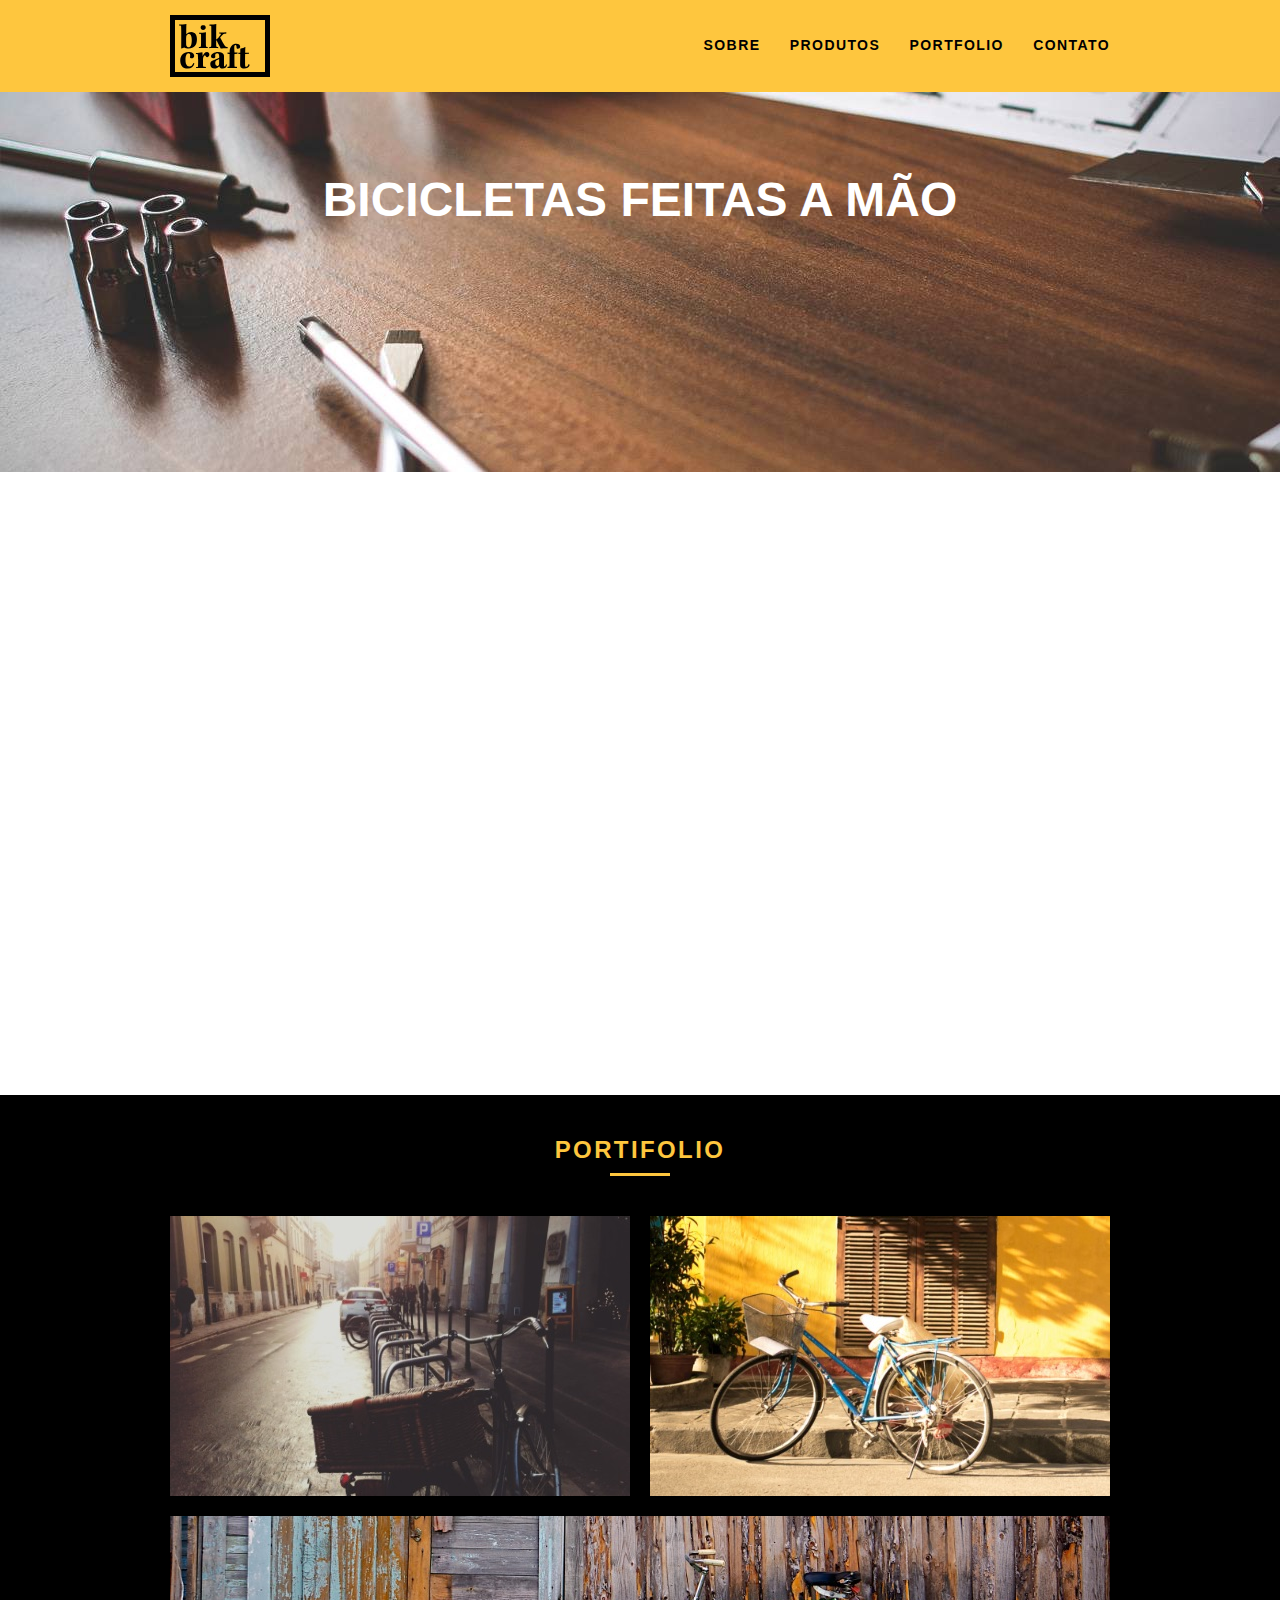
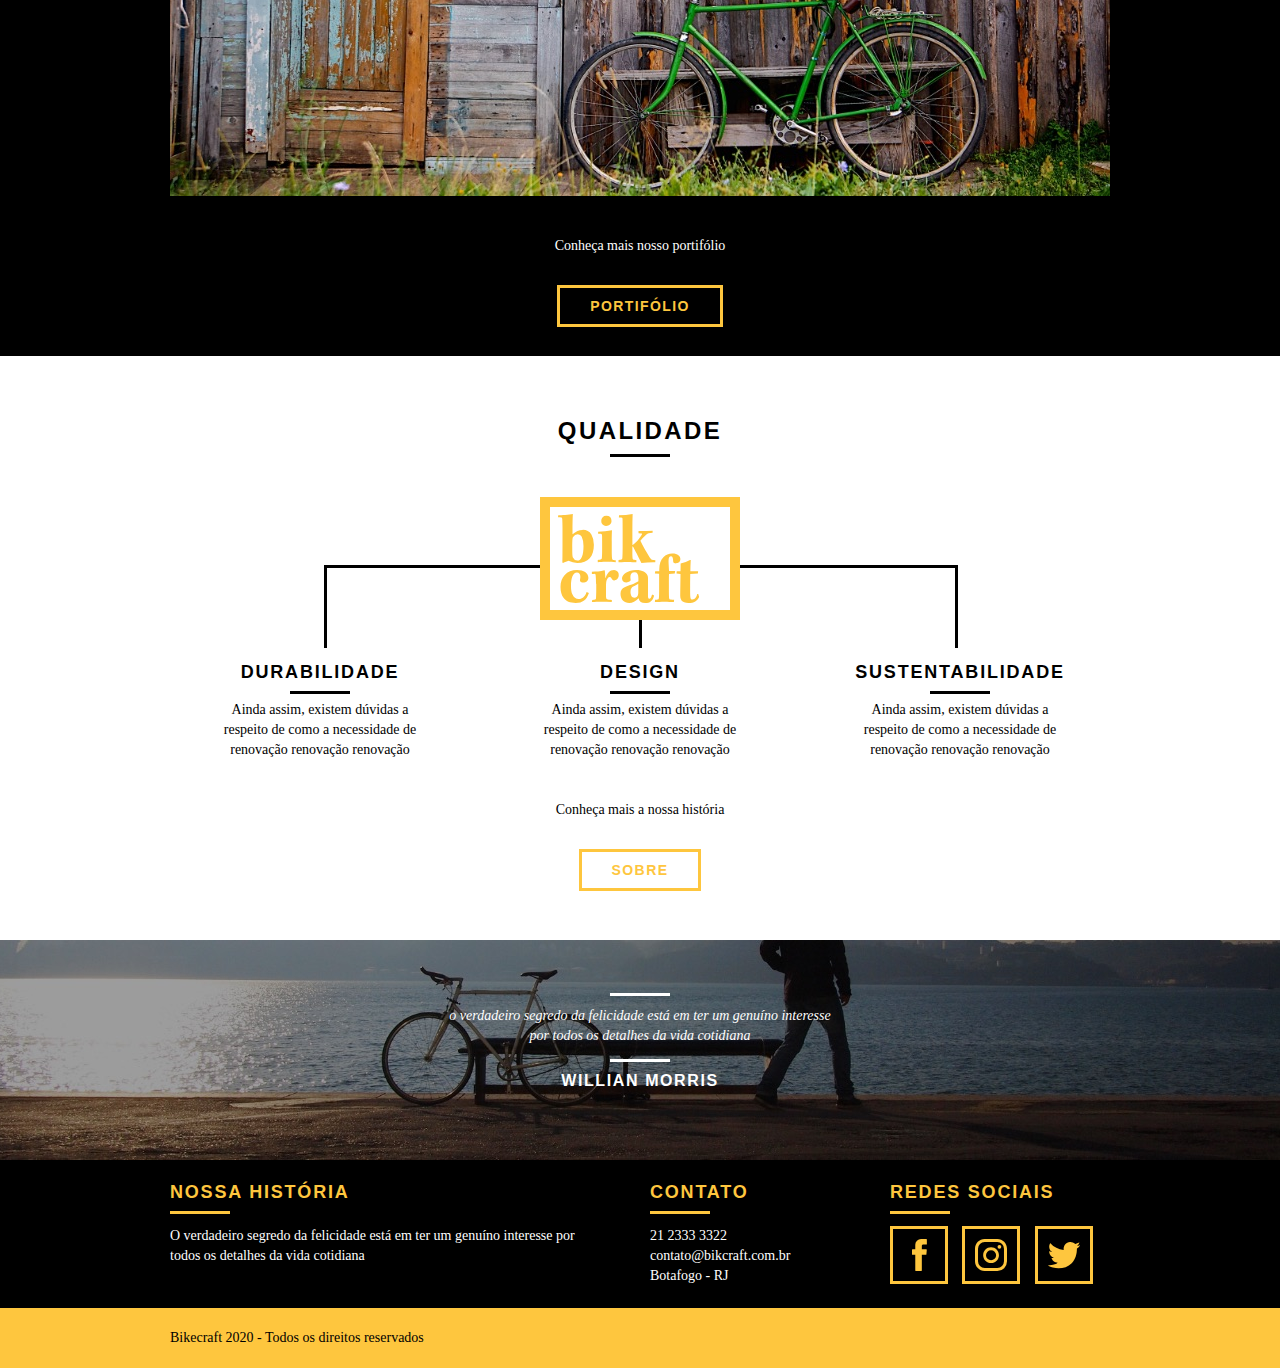
<file: index.html>
<!DOCTYPE html>
<html lang="en">
<head>
    <meta charset="UTF-8">
    <meta name="viewport" content="width=device-width, initial-scale=1.0">
    <title>Bikcraft - Bicicletas Personalizadas</title>
    <meta name="description" content="Compre a sua bicicleta personalizada na Bikcraft. Possuímos modelos Passeio, Retrô e Esporte.">
    <meta property="og:type" content="website"/>
    <meta property="og:title" content="Bikcraft - Bicicletas Personalizadas"/>
    <meta property="og:description" content="Compre a sua bicicleta personalizada na Bikcraft. Possuímos modelos Passeio, Retrô e Esporte."/>
    <meta property="og:url" content="http://bikcraft.com"/>
    <meta property="og:image" content="http://bikcraft.com/img/og-image.png"/>
    <meta name="viewport" content="width=device-width, initial-scale=1">

    <link rel="shortcut icon" href="favicon.ico">
    <link rel="stylesheet" href="./css/normalize.css">
    <link rel="stylesheet" href="./css/reset.css">
    <link rel="stylesheet" href="./css/grid.css">
    <link rel="stylesheet" href="./css/style.css">
    <link rel="stylesheet" href="./css/responsivo.css">
</head>
<body>
    <header class="header">
        <div class="container">
            <a href="index.html" class="grid-4">
                <img src="./img/bikcraft.svg" alt="bikecraft logo" srcset="">
            </a>
            <nav class="header_menu grid-12">
                <ul>
                    <li><a href="sobre.html">Sobre</a></li>
                    <li><a href="produtos.html">Produtos</a></li>
                    <li><a href="portfolio.html">Portfolio</a></li>
                    <li><a href="contato.html">Contato</a></li>
                </ul>
            </nav>
        </div>
    </header>
    <section class="introducao">
        <div class="container">
            <h1 data-anime="400">Bicicletas feitas a mão</h1>
            <blockquote class="quote-externo" data-anime="800">
                <p>não tenha nada em sua casa que você não considere útil ou bonito</p>
                <cite>Willian Morris</cite>
            </blockquote>
            <a href="produtos.html" class="btn" data-anime="1200">Orçamento</a>
        </div>
    </section>
    <section class="produtos container" data-anime="1600">
        <h2 class="subtitulo">
            Produtos
        </h2>
        <ul class="produtos_lista">
            <!-- cards -->
            <li class="grid-1-3">
                <div class="produtos_icone">
                    <img src="img/produtos/passeio.svg" alt="">
                </div>
                <h3>Passeio</h3>
                <p>Ainda assim, existem dúvidas a respeito de como a necessidade de renovação</p>
            </li>
            <!-- cards -->
            <li class="grid-1-3">
                <div class="produtos_icone">
                    <img src="img/produtos/esporte.svg" alt="">
                </div>
                <h3>Esporte</h3>
                <p>Ainda assim, existem dúvidas a respeito de como a necessidade de renovação</p>
            </li>
            <!-- cards -->
            <li class="grid-1-3">
                <div class="produtos_icone">
                    <img src="img/produtos/retro.svg" alt="">
                </div>
                <h3>Retrô</h3>
                <p>Ainda assim, existem dúvidas a respeito de como a necessidade de renovação</p>
            </li>
        </ul>
        <div class="call">
            <p>Clique aqui e veja detalhes do produto</p>
            <a href="produtos.html" class="btn btn-preto">Produtos</a>
        </div>
    </section>
    <!-- /.produtos-->
    <section class="portifolio">
        <div class="container">
            <h2 class="subtitulo">Portifolio</h2>
            <ul class="portifolio_lista">
                <li class="grid-8"><img src="img/portfolio/retro.jpg" alt="Bicicleta retrô"></li>
                <li class="grid-8"><img src="img/portfolio/passeio.jpg" alt="Bicicleta Passeio"></li>
                <li class="grid-16"><img src="img/portfolio/esporte.jpg" alt="Bicicleta Esporte"></li>
            </ul>
            <div class="call">
                <p>Conheça mais nosso portifólio</p>
                <a href="produtos.html" class="btn">Portifólio</a>
            </div>
        </div>
    </section>
    <section class="qualidade container">
        <h2 class="subtitulo">Qualidade</h2>
        <img src="img/bikcraft-qualidade.svg" alt="bikcraft">
        <ul class="qualidade_lista">
            <li class="grid-1-3">
                <h3>Durabilidade</h3>
                <p>Ainda assim, existem dúvidas a respeito de como a 
                    necessidade de renovação renovação renovação</p>
            </li>
            <li class="grid-1-3">
                <h3>Design</h3>
                <p>Ainda assim, existem dúvidas a respeito de como a 
                    necessidade de renovação renovação renovação</p>
            </li>
            <li class="grid-1-3">
                <h3>Sustentabilidade</h3>
                <p>Ainda assim, existem dúvidas a respeito de como a 
                    necessidade de renovação renovação renovação</p>
            </li>
        </ul>
        <div class="call">
            <p>Conheça mais a nossa história</p>
            <a href="sobre.html" class="btn btn-preto">Sobre</a>
        </div>
    </section>
    <div class="quebra">
        <blockquote class="quote-externo container">
            <p>o verdadeiro segredo da felicidade está em ter um genuíno interesse por
                 todos os detalhes da vida cotidiana</p>
            <cite>Willian Morris</cite>
        </blockquote>
    </div>
    <footer>
        <div class="footer">
            <div class="container">
                <div class="grid-8 footer_historia">
                    <h3>Nossa História</h3>
                    <p>O verdadeiro segredo da 
                        felicidade está em ter um genuíno interesse por todos os detalhes da vida cotidiana</p>
                </div>
                <div class="grid-4 footer_contato">
                    <h3>Contato</h3>
                    <ul>
                        <li>21 2333 3322</li>
                        <li>contato@bikcraft.com.br</li>
                        <li>Botafogo - RJ</li>
                    </ul>
                </div>
                <div class="grid-4 footer_redes">
                    <h3>Redes Sociais</h3>
                    <ul>
                        <li>
                            <a href="#" target="_blank">
                                <img src="img/redes-sociais/facebook.svg" alt="facebook">
                            </a>
                        </li>
                        <li>
                            <a href="#" target="_blank">
                                <img src="img/redes-sociais//instagram.svg" alt="instagram">
                            </a>
                        </li>
                        <li>
                            <a href="#" target="_blank">
                                <img src="img/redes-sociais/twitter.svg" alt="twitter">
                            </a>
                        </li>
                    </ul>
                </div>
            </div>
        </div>
        <div class="copy">
            <div class="container">
                <p class="grid-16">Bikecraft 2020 - Todos os direitos reservados</p>
            </div>
        </div>
    </footer>
    <script src="./js/simple-anime.js"></script>
    <script src="./js/script.js"></script>
</body>
</html>
</file>
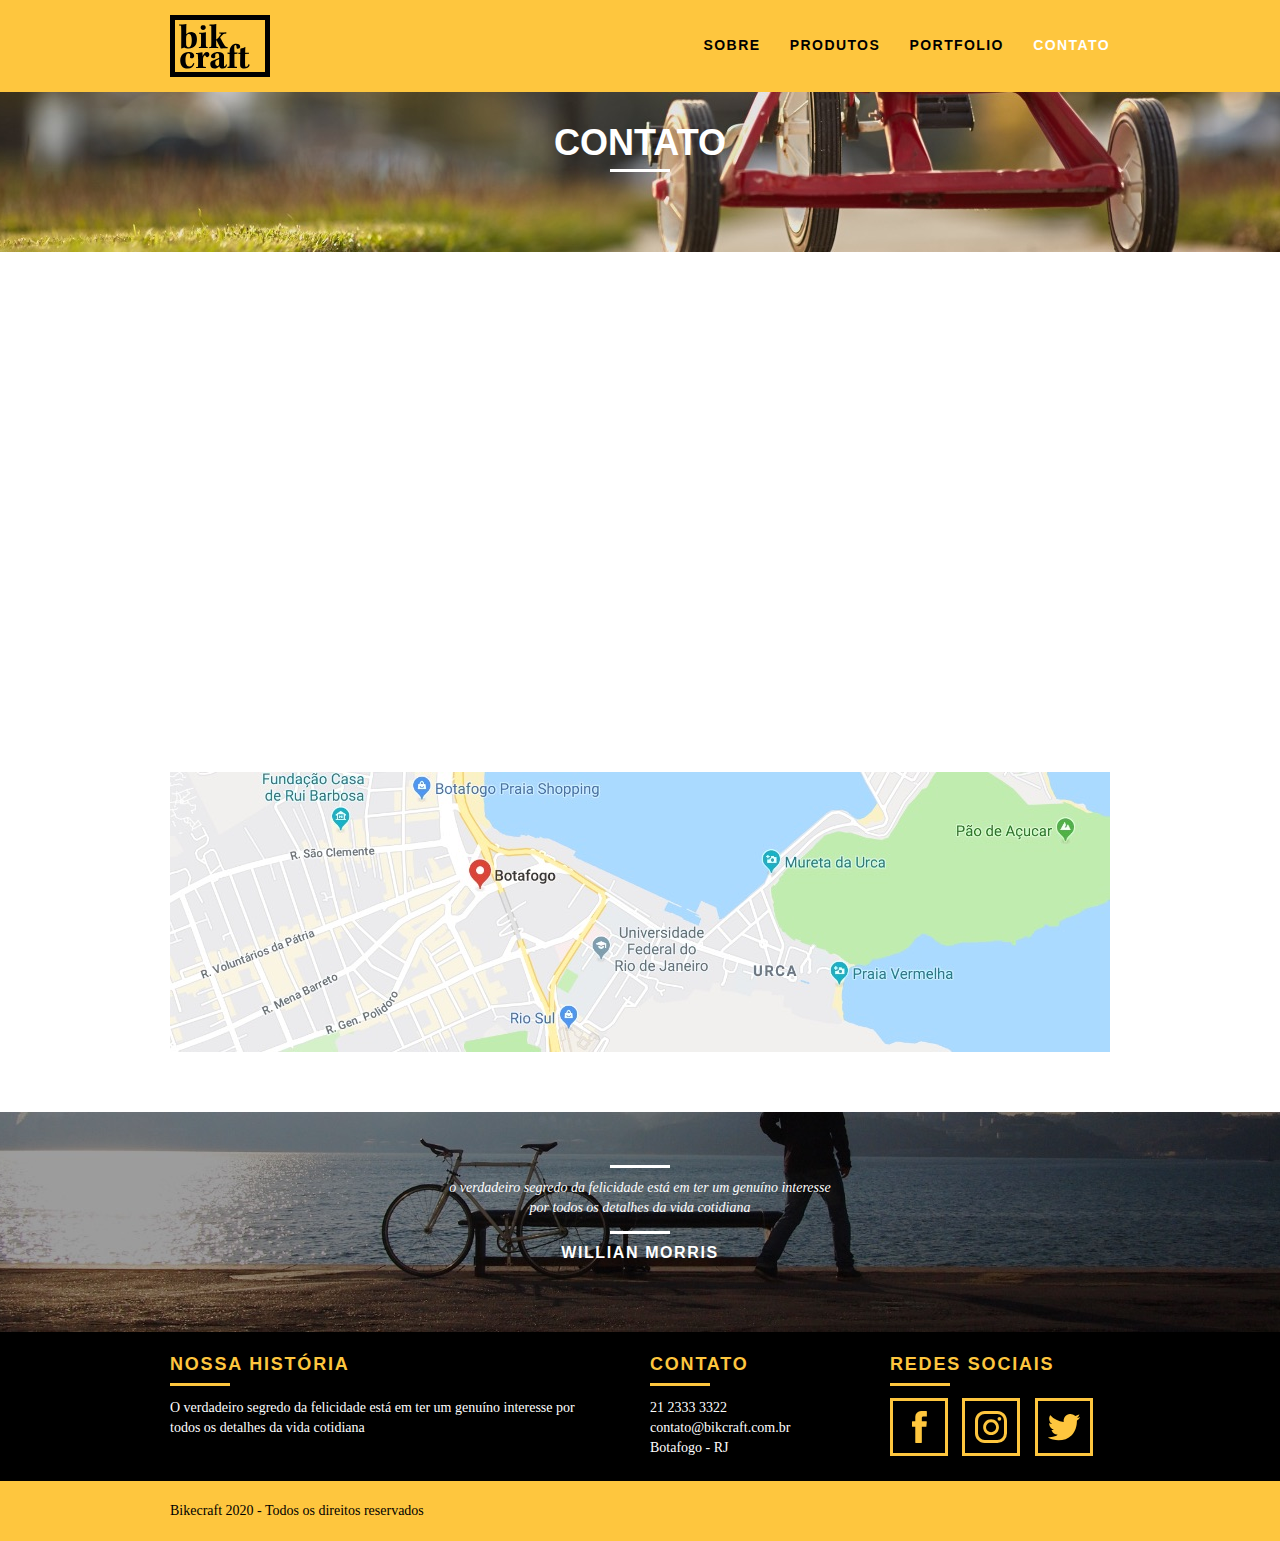
<file: contato.html>
<!DOCTYPE html>
<html lang="en">
<head>
    <meta charset="UTF-8">
    <meta name="viewport" content="width=device-width, initial-scale=1.0">
    <title>Bikecraft - Contato</title>
    <meta name="description" content="Compre a sua bicicleta personalizada na Bikcraft. Possuímos modelos Passeio, Retrô e Esporte.">
    <meta property="og:type" content="website"/>
    <meta property="og:title" content="Bikcraft - Bicicletas Personalizadas"/>
    <meta property="og:description" content="Compre a sua bicicleta personalizada na Bikcraft. Possuímos modelos Passeio, Retrô e Esporte."/>
    <meta property="og:url" content="http://bikcraft.com/contato.html"/>
    <meta property="og:image" content="http://bikcraft.com/img/og-image.png"/>
    <meta name="viewport" content="width=device-width, initial-scale=1">

    <link rel="stylesheet" href="./css/normalize.css">
    <link rel="stylesheet" href="./css/reset.css">
    <link rel="stylesheet" href="./css/grid.css">
    <link rel="stylesheet" href="./css/style.css">
    <link rel="stylesheet" href="./css/contato.css">
    <link rel="stylesheet" href="./css/responsivo.css">
</head>
<body>
    <header class="header">
        <div class="container">
            <a href="index.html" class="grid-4">
                <img src="./img/bikcraft.svg" alt="bikecraft logo" srcset="">
            </a>
            <nav class="header_menu grid-12">
                <ul>
                    <li><a href="sobre.html">Sobre</a></li>
                    <li><a href="produtos.html">Produtos</a></li>
                    <li><a href="portfolio.html">Portfolio</a></li>
                    <li><a href="contato.html" class="menu-ativo">Contato</a></li>
                </ul>
            </nav>
        </div>
    </header>
    <section class="introducao-interna interna-contato">
        <div class="container">
            <h1 data-anime="400">Contato</h1>
            <p data-anime="800">Tire suas dúvidas com a gente</p>
        </div>
    </section>
    <section class="contato container" data-anime="1200">
        <form action="#" method="post" id="form_orcamento" class="grid-8 contato_form">
            <label for="nome">Nome</label>
            <input type="text" name="nome" id="nome">
            <label for="email">Email</label>
            <input type="text" name="email" id="email">
            <label for="telefone">Telefone</label>
            <input type="text" name="telefone" id="telefone">
            <label for="espec">Especificações</label>
            <textarea name="espec" id="espec" cols="30" rows="10"></textarea>
            <button type="submit" class="btn btn-preto">Enviar</button>
        </form>
        <div class="contato_dados grid-8">
            <h3>Dados</h3>
            <span>+55 71 999 888 777</span>
            <span>contato@bikcraft.com.br</span>
            <span>Rua Ali Perto, Botafogo</span>
            <span>Rio de Janeiro, RJ, Brasil</span>
            <h3>Redes Sociais</h3>
            <ul>
                <li>
                    <a href="#" target="_blank">
                        <img src="img/redes-sociais/facebook.svg" alt="facebook">
                    </a>
                </li>
                <li>
                    <a href="#" target="_blank">
                        <img src="img/redes-sociais//instagram.svg" alt="instagram">
                    </a>
                </li>
                <li>
                    <a href="#" target="_blank">
                        <img src="img/redes-sociais/twitter.svg" alt="twitter">
                    </a>
                </li>
            </ul>
        </div>
    </section>
    <section class="container contato-mapa">
        <a href="#" target="_blank" class="grid-16">
            <img src="img/endereco-bikcraft.jpg" alt="">
        </a>
    </section>
    <div class="quebra">
        <blockquote class="quote-externo container">
            <p>o verdadeiro segredo da felicidade está em ter um genuíno interesse por
                 todos os detalhes da vida cotidiana</p>
            <cite>Willian Morris</cite>
        </blockquote>
    </div>
    <footer>
        <div class="footer">
            <div class="container">
                <div class="grid-8 footer_historia">
                    <h3>Nossa História</h3>
                    <p>O verdadeiro segredo da
                        felicidade está em ter um genuíno interesse por todos os detalhes da vida cotidiana</p>
                </div>
                <div class="grid-4 footer_contato">
                    <h3>Contato</h3>
                    <ul>
                        <li>21 2333 3322</li>
                        <li>contato@bikcraft.com.br</li>
                        <li>Botafogo - RJ</li>
                    </ul>
                </div>
                <div class="grid-4 footer_redes">
                    <h3>Redes Sociais</h3>
                    <ul>
                        <li>
                            <a href="#" target="_blank">
                                <img src="img/redes-sociais/facebook.svg" alt="facebook">
                            </a>
                        </li>
                        <li>
                            <a href="#" target="_blank">
                                <img src="img/redes-sociais//instagram.svg" alt="instagram">
                            </a>
                        </li>
                        <li>
                            <a href="#" target="_blank">
                                <img src="img/redes-sociais/twitter.svg" alt="twitter">
                            </a>
                        </li>
                    </ul>
                </div>
            </div>
        </div>
        <div class="copy">
            <div class="container">
                <p class="grid-16">Bikecraft 2020 - Todos os direitos reservados</p>
            </div>
        </div>
    </footer>
    <script src="./js/simple-anime.js"></script>
    <script src="./js/script.js"></script>
</body>
</html>
</file>
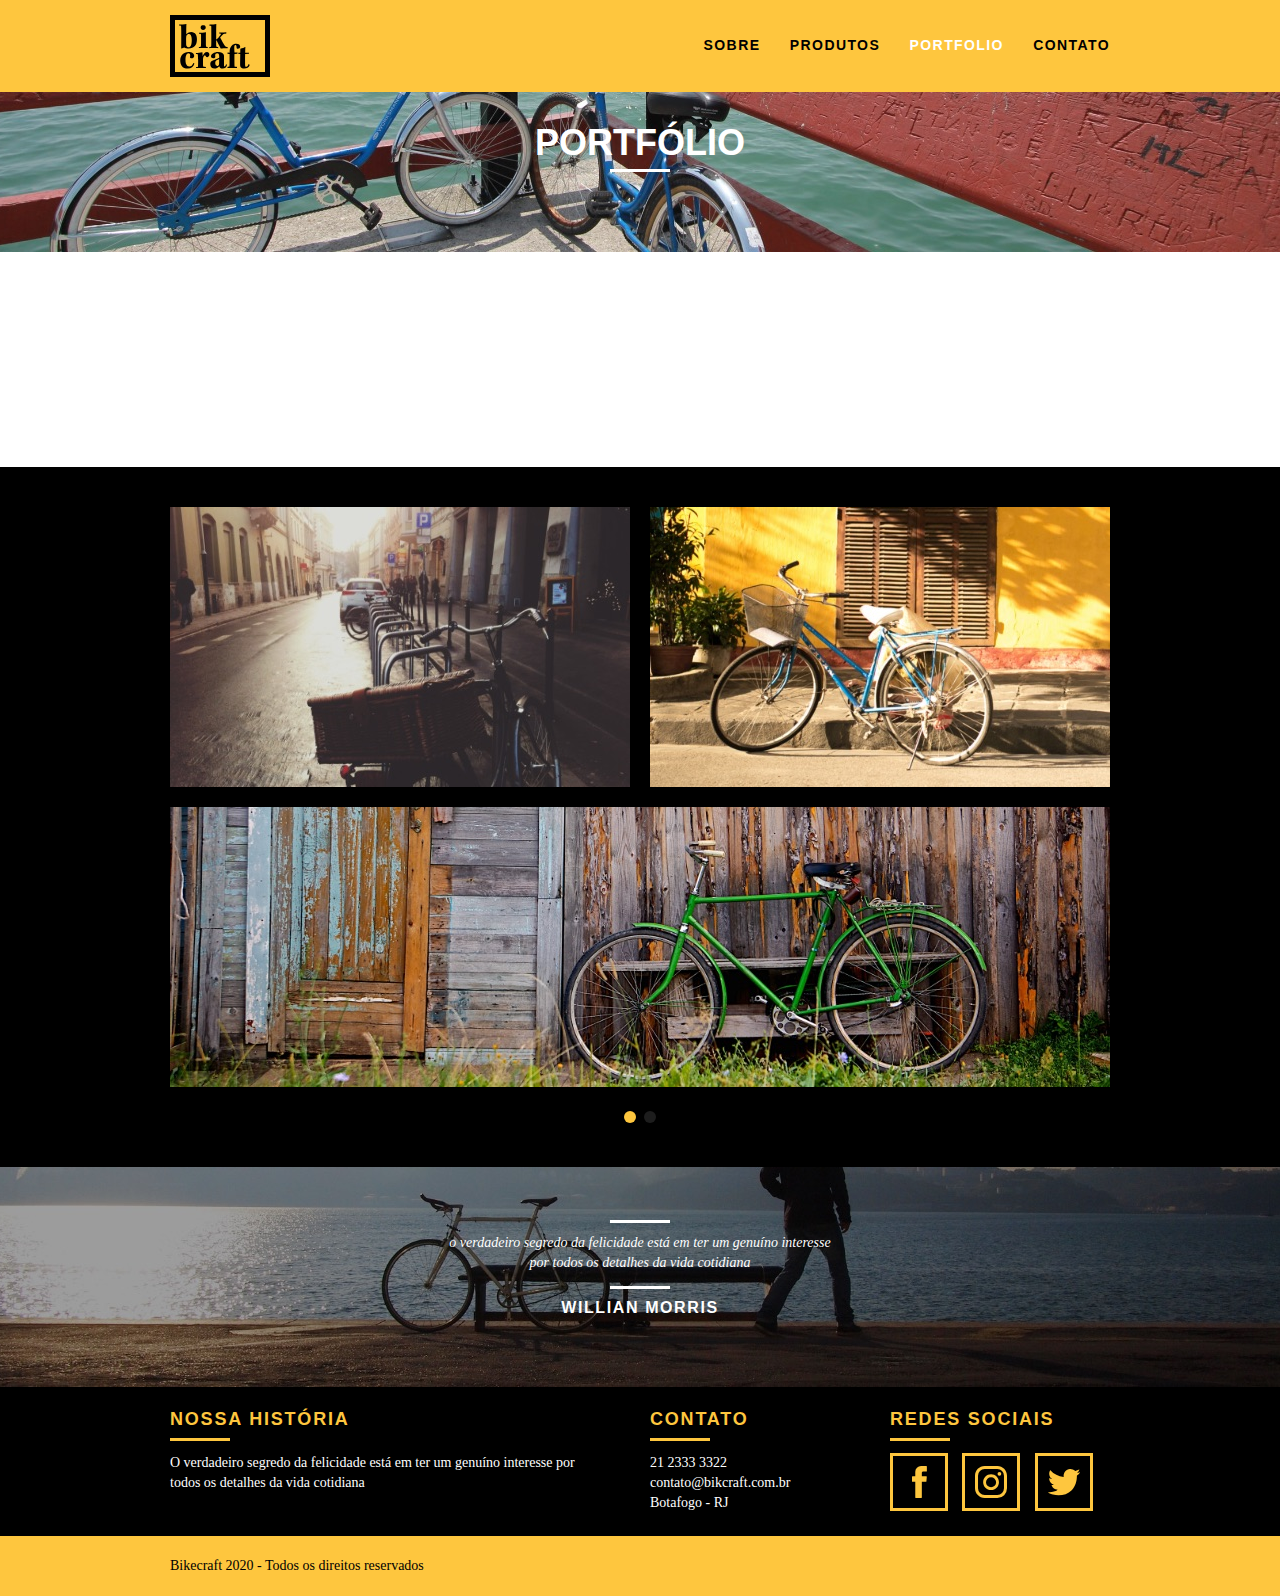
<file: portfolio.html>
<!DOCTYPE html>
<html lang="en">
<head>
    <meta charset="UTF-8">
    <meta name="viewport" content="width=device-width, initial-scale=1.0">
    <title>Bikecraft - Portifolio</title>
    <meta name="description" content="Compre a sua bicicleta personalizada na Bikcraft. Possuímos modelos Passeio, Retrô e Esporte.">
    <meta property="og:type" content="website"/>
    <meta property="og:title" content="Bikcraft - Bicicletas Personalizadas"/>
    <meta property="og:description" content="Compre a sua bicicleta personalizada na Bikcraft. Possuímos modelos Passeio, Retrô e Esporte."/>
    <meta property="og:url" content="http://bikcraft.com/portfolio.html"/>
    <meta property="og:image" content="http://bikcraft.com/img/og-image.png"/>
    <meta name="viewport" content="width=device-width, initial-scale=1">

    <link rel="stylesheet" href="./css/normalize.css">
    <link rel="stylesheet" href="./css/reset.css">
    <link rel="stylesheet" href="./css/grid.css">
    <link rel="stylesheet" href="./css/style.css">
    <link rel="stylesheet" href="./css/portfolio.css">
    <link rel="stylesheet" href="./css/responsivo.css">
</head>
<body>
    <header class="header">
        <div class="container">
            <a href="index.html" class="grid-4">
                <img src="./img/bikcraft.svg" alt="bikecraft logo" srcset="">
            </a>
            <nav class="header_menu grid-12">
                <ul>
                    <li><a href="sobre.html">Sobre</a></li>
                    <li><a href="produtos.html">Produtos</a></li>
                    <li><a href="portfolio.html" class="menu-ativo">Portfolio</a></li>
                    <li><a href="contato.html">Contato</a></li>
                </ul>
            </nav>
        </div>
    </header>
    <section class="introducao-interna interna-portfolio">
        <div class="container">
            <h1 data-anime="400">Portfólio</h1>
            <p data-anime="800">Conheça os projetos que amamos mostrar</p>
        </div>
    </section>
    <section class="container" data-slide="quote" data-anime="1200">
        <blockquote class="quote_clientes">
            <p>No mundo atual, a contínua expansão de nossa atividade cumpre 
                um papel essencial na fomulação da gestão inovadora da qual fazemos parte
            </p>
            <cite>Barbara Moss</cite>
        </blockquote>
        <blockquote class="quote_clientes">
            <p>çlkdjf asdfa sdfa sdflakçsjd fçalsdf asçdf asld flkças adaçldk fas d f asd
                fa sdfkasdf k jl as jkldf asdf asd f asd f as dfasd fasd fasdf
            </div>
            </p>
            <cite>Fulano Moss</cite>
        </blockquote>
        <blockquote class="quote_clientes">
            <p>poqwierqwepor qwre  rqwe rqwer qwe rpqwieopriqwe rq we r q we r wqerpoiqwepor 
                qwerpq weopr qwer qweopr poqw erqw e r qwer qw eroqwie pr qwerqwe rpoip
            </p>
            <cite>Cicrano Moss</cite>
        </blockquote>
    </section>
    <section class="portifolio">
        <div class="container" data-slide="port">
            <ul class="portifolio_lista">
                <li class="grid-8"><img src="img/portfolio/retro.jpg" alt="Bicicleta retrô"></li>
                <li class="grid-8"><img src="img/portfolio/passeio.jpg" alt="Bicicleta Passeio"></li>
                <li class="grid-16"><img src="img/portfolio/esporte.jpg" alt="Bicicleta Esporte"></li>
            </ul>
            <ul class="portifolio_lista">
                <li class="grid-8"><img src="img/portfolio/passeio.jpg" alt="Bicicleta Passeio"></li>
                <li class="grid-8"><img src="img/portfolio/retro.jpg" alt="Bicicleta retrô"></li>
                <li class="grid-16"><img src="img/portfolio/esporte.jpg" alt="Bicicleta Esporte"></li>
            </ul>
        </div>
    </section>
    <div class="quebra">
        <blockquote class="quote-externo container">
            <p>o verdadeiro segredo da felicidade está em ter um genuíno interesse por
                 todos os detalhes da vida cotidiana</p>
            <cite>Willian Morris</cite>
        </blockquote>
    </div>
    <footer>
        <div class="footer">
            <div class="container">
                <div class="grid-8 footer_historia">
                    <h3>Nossa História</h3>
                    <p>O verdadeiro segredo da
                        felicidade está em ter um genuíno interesse por todos os detalhes da vida cotidiana</p>
                </div>
                <div class="grid-4 footer_contato">
                    <h3>Contato</h3>
                    <ul>
                        <li>21 2333 3322</li>
                        <li>contato@bikcraft.com.br</li>
                        <li>Botafogo - RJ</li>
                    </ul>
                </div>
                <div class="grid-4 footer_redes">
                    <h3>Redes Sociais</h3>
                    <ul>
                        <li>
                            <a href="#" target="_blank">
                                <img src="img/redes-sociais/facebook.svg" alt="facebook">
                            </a>
                        </li>
                        <li>
                            <a href="#" target="_blank">
                                <img src="img/redes-sociais//instagram.svg" alt="instagram">
                            </a>
                        </li>
                        <li>
                            <a href="#" target="_blank">
                                <img src="img/redes-sociais/twitter.svg" alt="twitter">
                            </a>
                        </li>
                    </ul>
                </div>
            </div>
        </div>
        <div class="copy">
            <div class="container">
                <p class="grid-16">Bikecraft 2020 - Todos os direitos reservados</p>
            </div>
        </div>
    </footer>
    <script src="./js/simple-anime.js"></script>
    <script src="./js/simple-slide.js"></script>
    <script src="./js/script.js"></script>
</body>
</html>
</file>
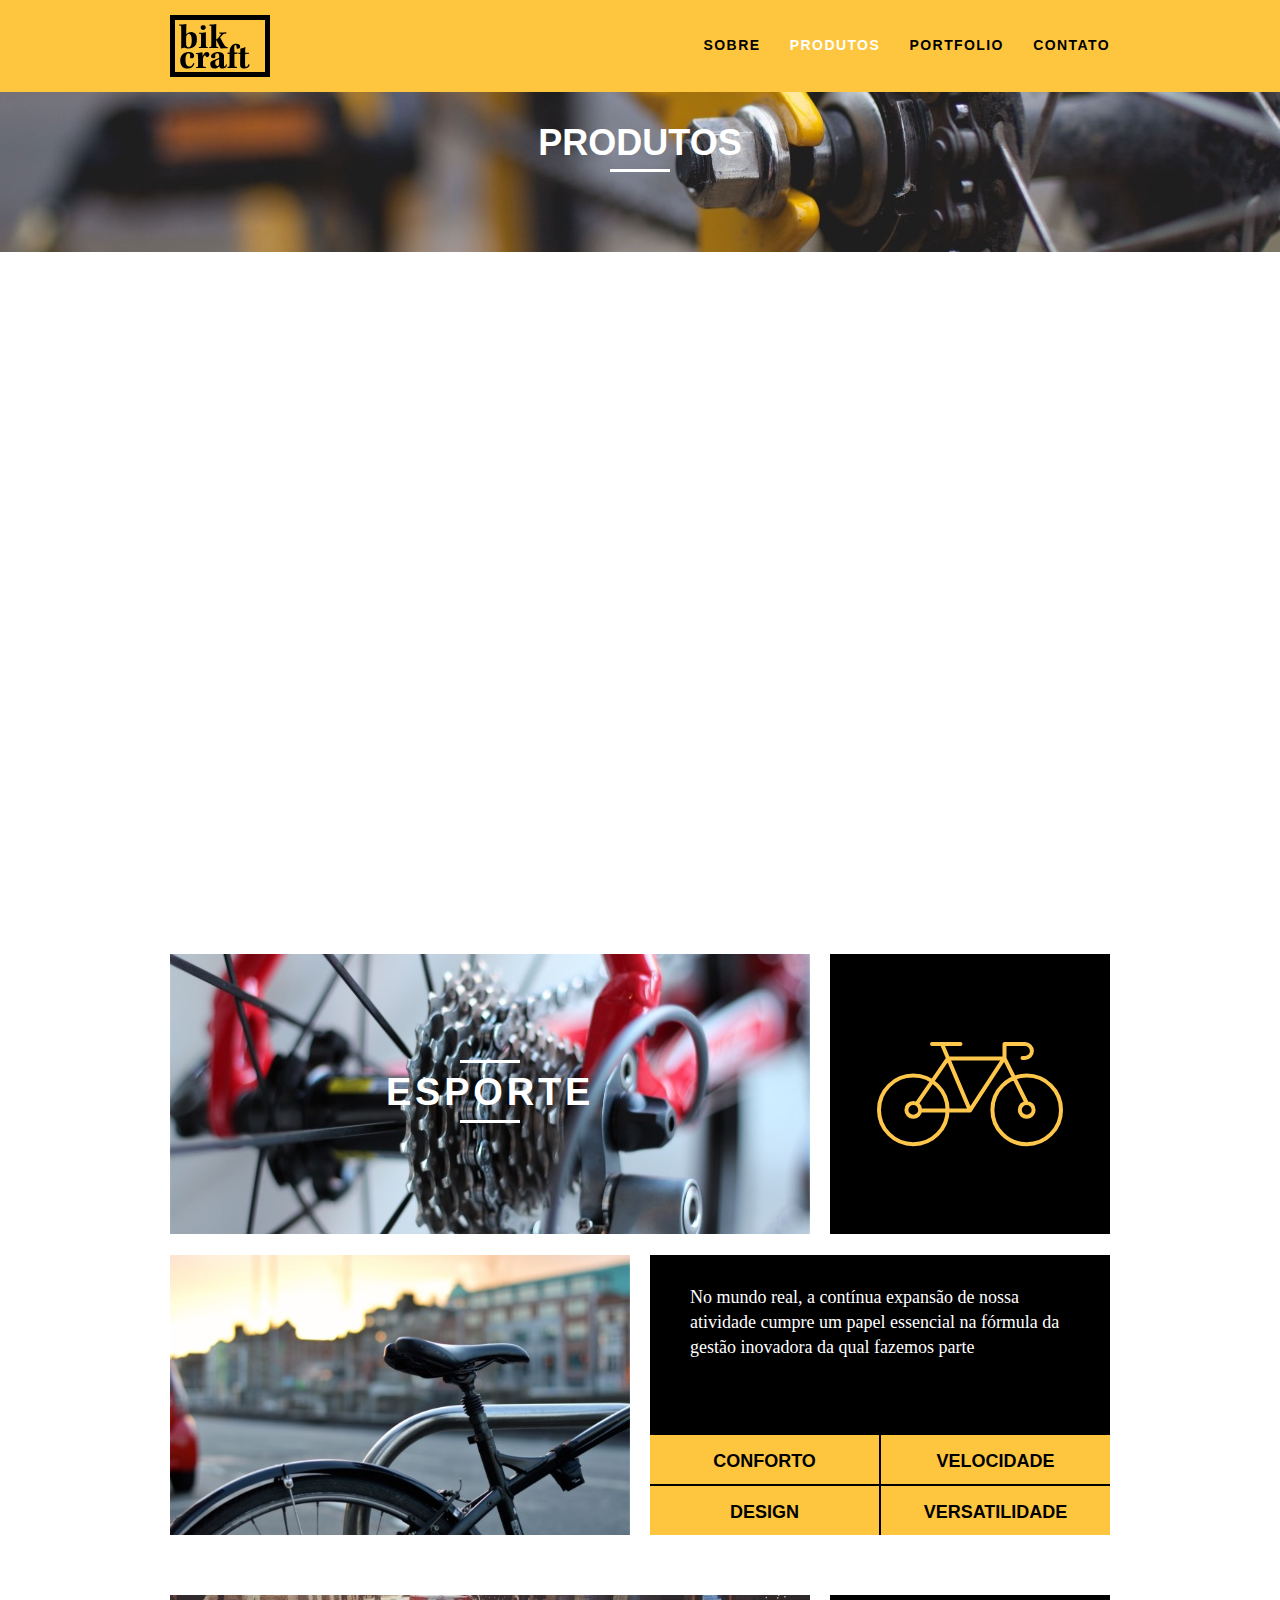
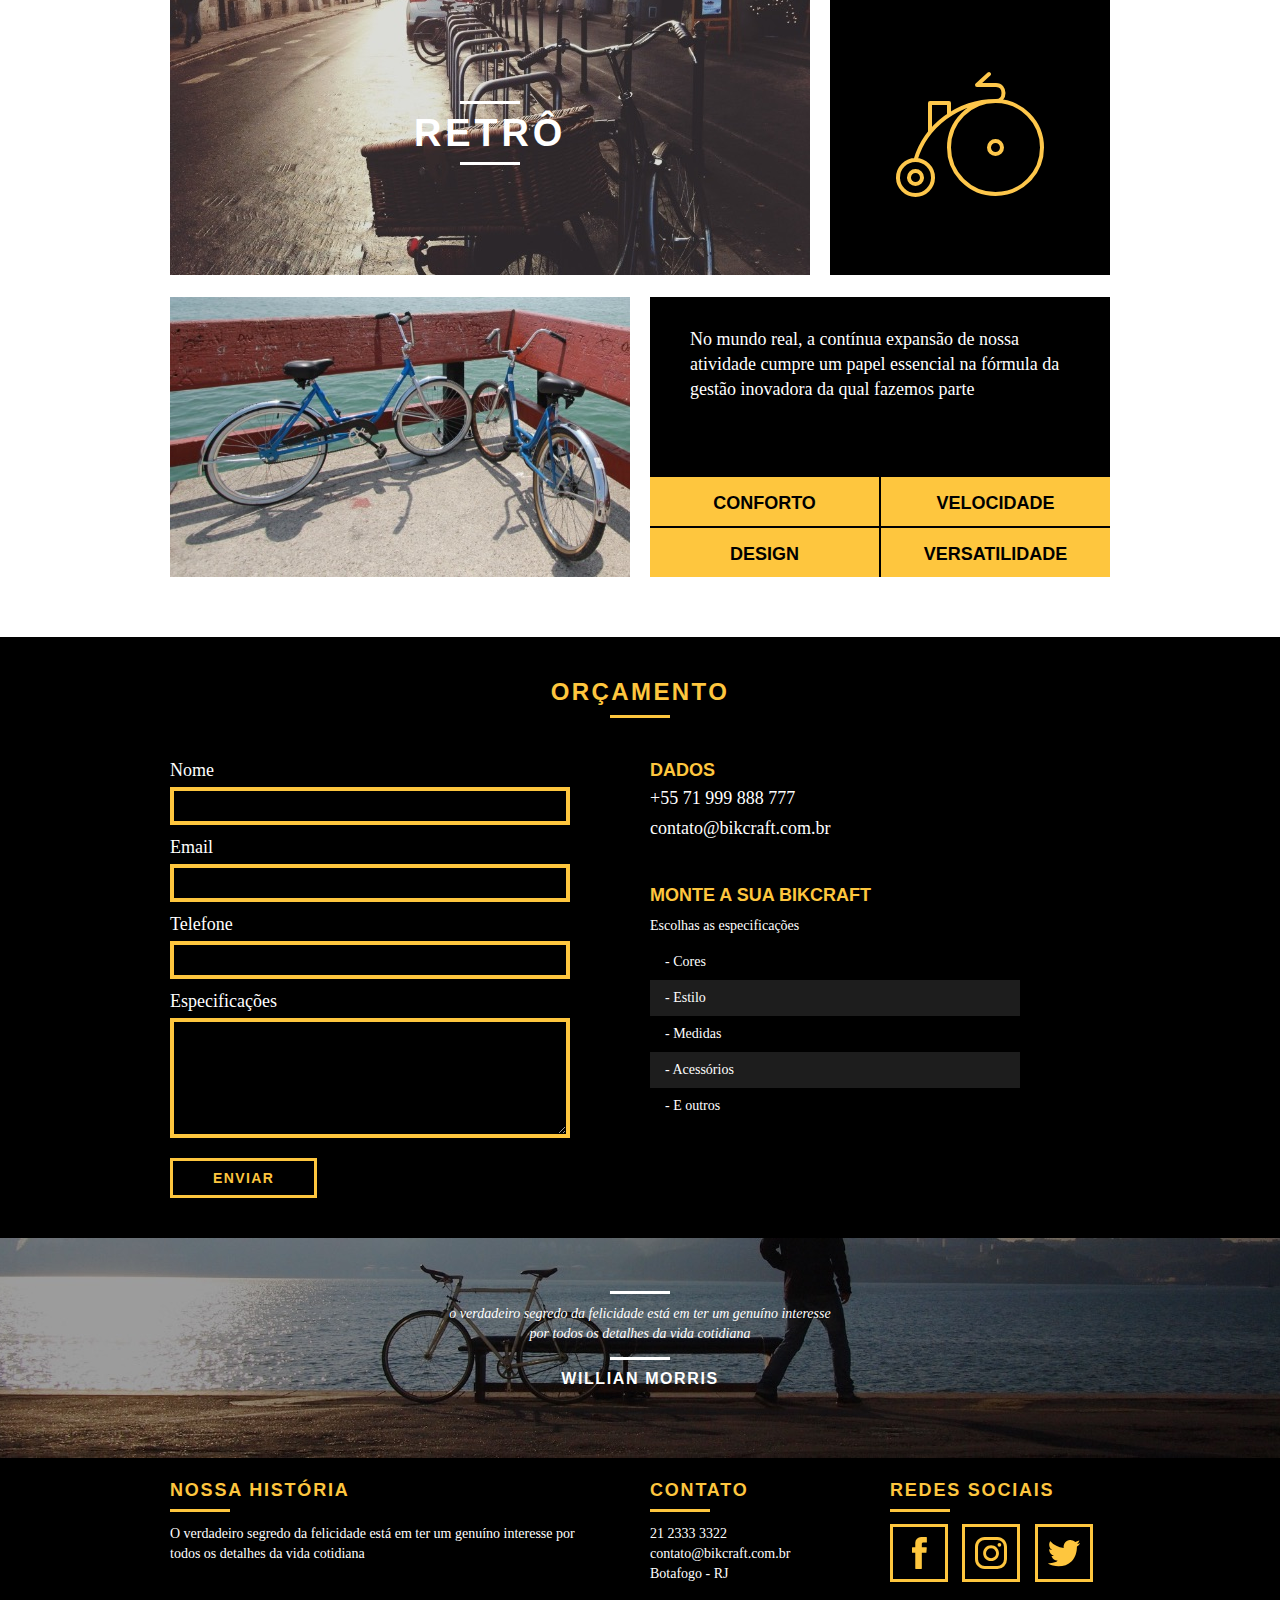
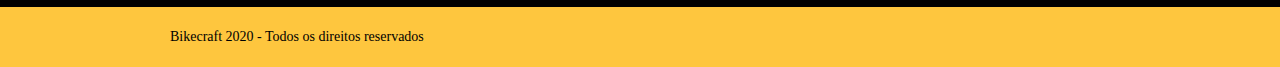
<file: produtos.html>
<!DOCTYPE html>
<html lang="en">
<head>
    <meta charset="UTF-8">
    <meta name="viewport" content="width=device-width, initial-scale=1.0">
    <title>Bikecraft - Produtos</title>
    <meta name="description" content="Compre a sua bicicleta personalizada na Bikcraft. Possuímos modelos Passeio, Retrô e Esporte.">
    <meta property="og:type" content="website"/>
    <meta property="og:title" content="Bikcraft - Bicicletas Personalizadas"/>
    <meta property="og:description" content="Compre a sua bicicleta personalizada na Bikcraft. Possuímos modelos Passeio, Retrô e Esporte."/>
    <meta property="og:url" content="http://bikcraft.com/produtos.html"/>
    <meta property="og:image" content="http://bikcraft.com/img/og-image.png"/>
    <meta name="viewport" content="width=device-width, initial-scale=1">

    <link rel="stylesheet" href="./css/normalize.css">
    <link rel="stylesheet" href="./css/reset.css">
    <link rel="stylesheet" href="./css/grid.css">
    <link rel="stylesheet" href="./css/style.css">
    <link rel="stylesheet" href="./css/produtos.css">
    <link rel="stylesheet" href="./css/responsivo.css">
</head>
<body>
    <header class="header">
        <div class="container">
            <a href="index.html" class="grid-4">
                <img src="./img/bikcraft.svg" alt="bikecraft logo" srcset="">
            </a>
            <nav class="header_menu grid-12">
                <ul>
                    <li><a href="sobre.html">Sobre</a></li>
                    <li><a href="produtos.html" class="menu-ativo">Produtos</a></li>
                    <li><a href="portfolio.html">Portfolio</a></li>
                    <li><a href="contato.html">Contato</a></li>
                </ul>
            </nav>
        </div>
    </header>
    <section class="introducao-interna interna-produtos">
        <div class="container">
            <h1 data-anime="400">Produtos</h1>
            <p data-anime="800">Conheça mais sobre os nossos produtos</p>
        </div>
    </section>
    <section class="container produto-item" data-anime="1200">
        <div class="grid-11">
            <img src="img/produtos/bikcraft-passeio-1.jpg" alt="Bikecraft passeio">
            <h2>Passeio</h2>
        </div>
        <div class="grid-5 produto-icone">
            <img src="img/produtos/passeio.svg" alt="Passeio icone">
        </div>
        <div class="grid-8">
            <img src="img/produtos/bikcraft-passeio-2.jpg" alt="Bikecraft passeio">
        </div>
        <div class="grid-8 produto-info">
            <p>No mundo real, a contínua expansão de nossa atividade cumpre um papel essencial
            na fórmula da gestão inovadora da qual fazemos parte</p>
            <ul>
                <li>Conforto</li>
                <li>Velocidade</li>
                <li>Design</li>
                <li>Versatilidade</li>
            </ul>
        </div>
    </section>
    <section class="container produto-item">
        <div class="grid-11">
            <img src="img/produtos/bikcraft-esporte-1.jpg" alt="Bikecraft esporte">
            <h2>Esporte</h2>
        </div>
        <div class="grid-5 produto-icone">
            <img src="img/produtos/esporte.svg" alt="Esporte icone">
        </div>
        <div class="grid-8">
            <img src="img/produtos/bikcraft-esporte-2.jpg" alt="Bikecraft esporte">
        </div>
        <div class="grid-8 produto-info">
            <p>No mundo real, a contínua expansão de nossa atividade cumpre um papel essencial
            na fórmula da gestão inovadora da qual fazemos parte</p>
            <ul>
                <li>Conforto</li>
                <li>Velocidade</li>
                <li>Design</li>
                <li>Versatilidade</li>
            </ul>
        </div>
    </section>
    <section class="container produto-item">
        <div class="grid-11">
            <img src="img/produtos/bikcraft-retro-1.jpg" alt="Bikecraft esporte">
            <h2>Retrô</h2>
        </div>
        <div class="grid-5 produto-icone">
            <img src="img/produtos/retro.svg" alt="Retro icone">
        </div>
        <div class="grid-8">
            <img src="img/produtos/bikcraft-retro-2.jpg" alt="Bikecraft retro">
        </div>
        <div class="grid-8 produto-info">
            <p>No mundo real, a contínua expansão de nossa atividade cumpre um papel essencial
            na fórmula da gestão inovadora da qual fazemos parte</p>
            <ul>
                <li>Conforto</li>
                <li>Velocidade</li>
                <li>Design</li>
                <li>Versatilidade</li>
            </ul>
        </div>
    </section>
    <section class="orcamento">
        <div class="container">
            <h2 class="subtitulo">Orçamento</h2>
            <form action="#" method="post" id="form_orcamento" class="grid-8 form">
                <label for="nome">Nome</label>
                <input type="text" name="nome" id="nome">
                <label for="email">Email</label>
                <input type="text" name="email" id="email">
                <label for="telefone">Telefone</label>
                <input type="text" name="telefone" id="telefone">
                <label for="espec">Especificações</label>
                <textarea name="espec" id="espec" cols="30" rows="10"></textarea>
                <button type="submit" class="btn">Enviar</button>
            </form>
            <div class="orcamento_dados grid-8">
                <h3>Dados</h3>
                <span>+55 71 999 888 777</span>
                <span>contato@bikcraft.com.br</span>
                <h3>Monte a sua Bikcraft</h3>
                <p>Escolhas as especificações</p>
                <ul>
                    <li>- Cores</li>
                    <li>- Estilo</li>
                    <li>- Medidas</li>
                    <li>- Acessórios</li>
                    <li>- E outros</li>
                </ul>
            </div>
        </div>
    </section>
    <div class="quebra">
        <blockquote class="quote-externo container">
            <p>o verdadeiro segredo da felicidade está em ter um genuíno interesse por
                 todos os detalhes da vida cotidiana</p>
            <cite>Willian Morris</cite>
        </blockquote>
    </div>
    <footer>
        <div class="footer">
            <div class="container">
                <div class="grid-8 footer_historia">
                    <h3>Nossa História</h3>
                    <p>O verdadeiro segredo da
                        felicidade está em ter um genuíno interesse por todos os detalhes da vida cotidiana</p>
                </div>
                <div class="grid-4 footer_contato">
                    <h3>Contato</h3>
                    <ul>
                        <li>21 2333 3322</li>
                        <li>contato@bikcraft.com.br</li>
                        <li>Botafogo - RJ</li>
                    </ul>
                </div>
                <div class="grid-4 footer_redes">
                    <h3>Redes Sociais</h3>
                    <ul>
                        <li>
                            <a href="#" target="_blank">
                                <img src="img/redes-sociais/facebook.svg" alt="facebook">
                            </a>
                        </li>
                        <li>
                            <a href="#" target="_blank">
                                <img src="img/redes-sociais//instagram.svg" alt="instagram">
                            </a>
                        </li>
                        <li>
                            <a href="#" target="_blank">
                                <img src="img/redes-sociais/twitter.svg" alt="twitter">
                            </a>
                        </li>
                    </ul>
                </div>
            </div>
        </div>
        <div class="copy">
            <div class="container">
                <p class="grid-16">Bikecraft 2020 - Todos os direitos reservados</p>
            </div>
        </div>
    </footer>
    <script src="./js/simple-anime.js"></script>
    <script src="./js/script.js"></script>
</body>
</html>
</file>
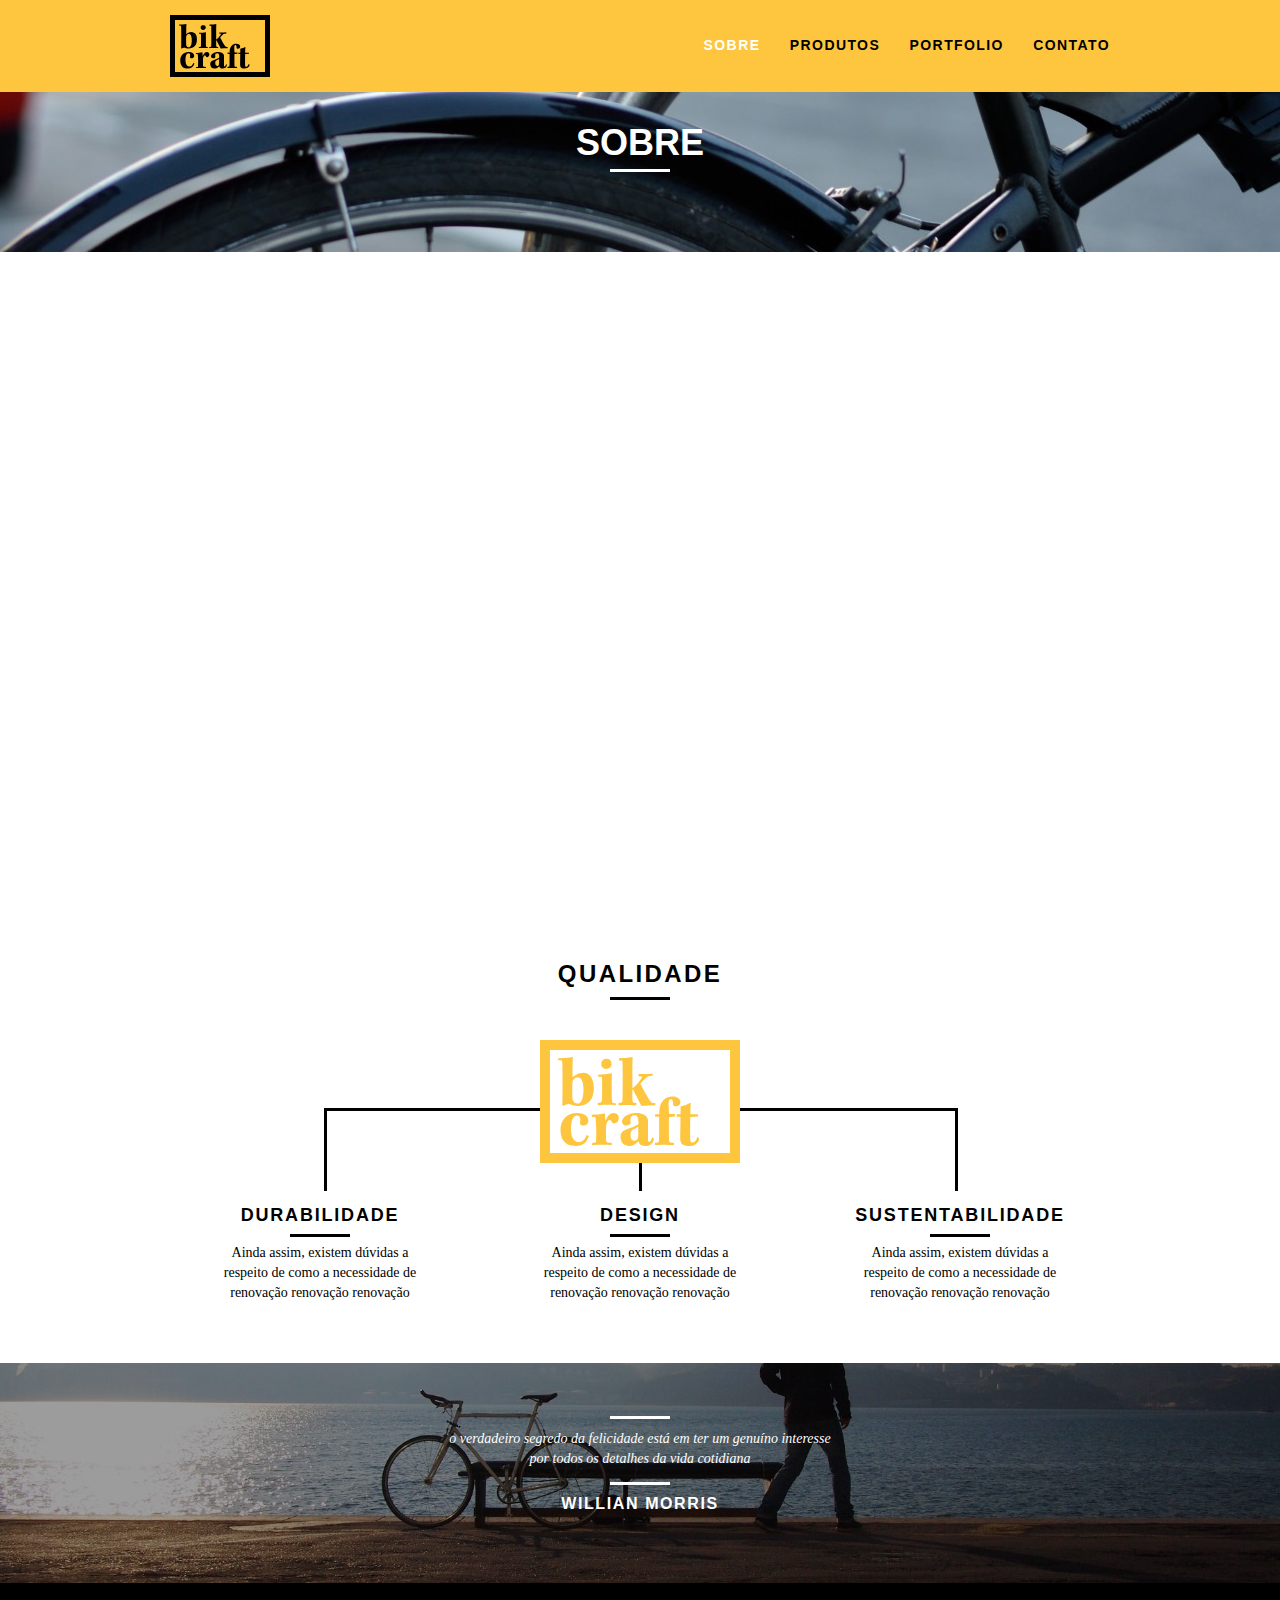
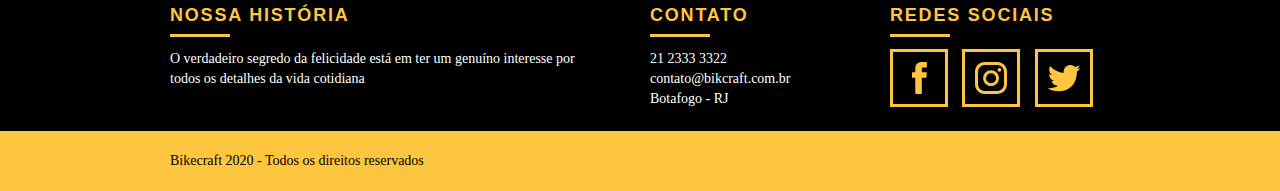
<file: sobre.html>
<!DOCTYPE html>
<html lang="en">
<head>
    <meta charset="UTF-8">
    <meta name="viewport" content="width=device-width, initial-scale=1.0">
    <title>Bikecraft - Sobre</title>
    <meta name="description" content="Compre a sua bicicleta personalizada na Bikcraft. Possuímos modelos Passeio, Retrô e Esporte.">
    <meta property="og:type" content="website"/>
    <meta property="og:title" content="Bikcraft - Bicicletas Personalizadas"/>
    <meta property="og:description" content="Compre a sua bicicleta personalizada na Bikcraft. Possuímos modelos Passeio, Retrô e Esporte."/>
    <meta property="og:url" content="http://bikcraft.com/sobre.html"/>
    <meta property="og:image" content="http://bikcraft.com/img/og-image.png"/>
    <meta name="viewport" content="width=device-width, initial-scale=1">

    <link rel="stylesheet" href="./css/normalize.css">
    <link rel="stylesheet" href="./css/reset.css">
    <link rel="stylesheet" href="./css/grid.css">
    <link rel="stylesheet" href="./css/style.css">
    <link rel="stylesheet" href="./css/sobre.css">
    <link rel="stylesheet" href="./css/responsivo.css">
</head>
<body>
    <header class="header">
        <div class="container">
            <a href="index.html" class="grid-4">
                <img src="./img/bikcraft.svg" alt="bikecraft logo" srcset="">
            </a>
            <nav class="header_menu grid-12">
                <ul>
                    <li><a href="sobre.html" class="menu-ativo">Sobre</a></li>
                    <li><a href="produtos.html">Produtos</a></li>
                    <li><a href="portfolio.html">Portfolio</a></li>
                    <li><a href="contato.html">Contato</a></li>
                </ul>
            </nav>
        </div>
    </header>
    <section class="introducao-interna interna-sobre">
        <div class="container">
            <h1 data-anime="400">Sobre</h1>
            <p data-anime="800">Conheça mais sobre a Bikecraft</p>
        </div>
    </section>
    <section class="missao_sobre container" data-anime="1200">
        <div class="grid-10">
            <h2 class="subtitulo-interno">História, missão e visão</h2>
            <p>
                No mundo atual, contínua expansão de nossa atividade
                cumpre um papel essencial na formulação da gestão inovadora da qual fazemos parte.
            </p
            ><p>
                No mundo atual, contínua expansão de nossa atividade
                cumpre um papel essencial na formulação da gestão inovadora da qual fazemos parte.
            </p>
        </div>
        <div class="grid-6">
            <h2 class="subtitulo-interno">Valores</h2>
            <ul>
                <li>- Qualidade no processo com</li>
                <li>- Fco no cliente</li>
                <li>- Diversão preservando a</li>
                <li>- Natureza com responsabilidade</li>
            </ul>
        </div>
        <div class="grid-16 foto-equipe">
            <img src="img/equipe-bikcraft.jpg" alt="Equipe bikcraft">
        </div>
    </section>
    <section class="qualidade container">
        <h2 class="subtitulo">Qualidade</h2>
        <img src="img/bikcraft-qualidade.svg" alt="bikcraft">
        <ul class="qualidade_lista">
            <li class="grid-1-3">
                <h3>Durabilidade</h3>
                <p>Ainda assim, existem dúvidas a respeito de como a
                    necessidade de renovação renovação renovação</p>
            </li>
            <li class="grid-1-3">
                <h3>Design</h3>
                <p>Ainda assim, existem dúvidas a respeito de como a
                    necessidade de renovação renovação renovação</p>
            </li>
            <li class="grid-1-3">
                <h3>Sustentabilidade</h3>
                <p>Ainda assim, existem dúvidas a respeito de como a
                    necessidade de renovação renovação renovação</p>
            </li>
        </ul>
    </section>
    <div class="quebra">
        <blockquote class="quote-externo container">
            <p>o verdadeiro segredo da felicidade está em ter um genuíno interesse por
                 todos os detalhes da vida cotidiana</p>
            <cite>Willian Morris</cite>
        </blockquote>
    </div>
    <footer>
        <div class="footer">
            <div class="container">
                <div class="grid-8 footer_historia">
                    <h3>Nossa História</h3>
                    <p>O verdadeiro segredo da
                        felicidade está em ter um genuíno interesse por todos os detalhes da vida cotidiana</p>
                </div>
                <div class="grid-4 footer_contato">
                    <h3>Contato</h3>
                    <ul>
                        <li>21 2333 3322</li>
                        <li>contato@bikcraft.com.br</li>
                        <li>Botafogo - RJ</li>
                    </ul>
                </div>
                <div class="grid-4 footer_redes">
                    <h3>Redes Sociais</h3>
                    <ul>
                        <li>
                            <a href="#" target="_blank">
                                <img src="img/redes-sociais/facebook.svg" alt="facebook">
                            </a>
                        </li>
                        <li>
                            <a href="#" target="_blank">
                                <img src="img/redes-sociais//instagram.svg" alt="instagram">
                            </a>
                        </li>
                        <li>
                            <a href="#" target="_blank">
                                <img src="img/redes-sociais/twitter.svg" alt="twitter">
                            </a>
                        </li>
                    </ul>
                </div>
            </div>
        </div>
        <div class="copy">
            <div class="container">
                <p class="grid-16">Bikecraft 2020 - Todos os direitos reservados</p>
            </div>
        </div>
    </footer>
    <script src="./js/simple-anime.js"></script>
    <script src="./js/script.js"></script>
</body>
</html>
</file>
<file: css/grid.css>
*, *:before, *:after {
  -webkit-box-sizing: border-box; 
  -moz-box-sizing: border-box; 
  box-sizing: border-box;
}

.container {
	width: 960px;
	margin: 0 auto;
	padding: 0px;
	position: relative;
}

.container:after, .container:before {
	content: " ";
	display: table;
}

.container:after {
	clear: both;
}

.grid-1, .grid-2, .grid-3, .grid-4, .grid-5, .grid-6, .grid-7, .grid-8, .grid-9, .grid-10, .grid-11, .grid-12, .grid-13, .grid-14, .grid-15, .grid-16, .grid-1-3 {
	float: left;
	margin-left: 10px;
	margin-right: 10px;
}

.grid-1 	{width: 40px;}
.grid-2 	{width: 100px;}
.grid-3 	{width: 160px;}
.grid-4 	{width: 220px;}
.grid-5 	{width: 280px;}
.grid-6 	{width: 340px;}
.grid-7 	{width: 400px;}
.grid-8 	{width: 460px;}
.grid-9 	{width: 520px;}
.grid-10 	{width: 580px;}
.grid-11 	{width: 640px;}
.grid-12 	{width: 700px;}
.grid-13 	{width: 760px;}
.grid-14 	{width: 820px;}
.grid-15 	{width: 880px;}
.grid-16 	{width: 940px;}
.grid-1-3	{width: 300px;}

@media only screen and (max-width: 979px){
	.container {
		width: 768px;
	}
	.grid-1 	{width: 28px;}
	.grid-2 	{width: 76px;}
	.grid-3 	{width: 124px;}
	.grid-4 	{width: 172px;}
	.grid-5 	{width: 220px;}
	.grid-6 	{width: 268px;}
	.grid-7 	{width: 316px;}
	.grid-8 	{width: 364px;}
	.grid-9 	{width: 412px;}
	.grid-10 	{width: 460px;}
	.grid-11 	{width: 508px;}
	.grid-12 	{width: 556px;}
	.grid-13 	{width: 604px;}
	.grid-14 	{width: 652px;}
	.grid-15 	{width: 700px;}
	.grid-16 	{width: 748px;}
	.grid-1-3	{width: 236px;}
}

@media only screen and (max-width: 767px){
	.container {
		width: 300px;
	}
	.grid-1, .grid-2, .grid-3, .grid-4, .grid-5, .grid-6, .grid-7, .grid-8, .grid-9, .grid-10, .grid-11, .grid-12, .grid-13, .grid-14, .grid-15, .grid-16, .grid-1-3 {
		width: 300px;
		margin-bottom: 20px;
		margin-left: 0;
		margin-right: 0;
		float: none;
	}
}
</file>
<file: css/style.css>
/* estilos gerais */
:root{
    --primary: #fec63e;
    --secondary: black;
    --terciary: white;
}
body {
    font-family: Arial, Helvetica, sans-serif;
}
p {
    font-family: Georgia, 'Times New Roman', Times, serif;
    font-size: 14px;
    line-height: 20px;
}
.btn {
    border: 3px solid var(--primary);
    padding: 10px 30px;
    color: var(--primary);
    font-size: 14px;
    line-height: 20px;
    text-transform: uppercase;
    letter-spacing: .1em;
    font-weight: bold;
}
.btn:hover {
    color: var(--terciary);
    border-color: var(--terciary);
}
.btn.btn-preto:hover {
    color: var(--secondary);
    border-color: var(--secondary);
}
.subtitulo{
    font-size: 24px;
    font-weight: bold;
    line-height: 30px;
    letter-spacing: .1em;
    color: var(--secondary);
    text-transform: uppercase;
    text-align: center;
    margin-bottom: 40px;
}
.subtitulo:after {
    content: "";
    display: block;
    width: 60px;
    height: 3px;
    background: var(--secondary);
    margin: 8px auto;
}
.subtitulo-interno{
    font-size: 24px;
    font-weight: bold;
    line-height: 30px;
    letter-spacing: .1em;
    color: var(--secondary);
    text-transform: uppercase;
    margin-bottom: 20px;
}
.subtitulo-interno:after {
    content: "";
    display: block;
    width: 60px;
    height: 3px;
    background: var(--secondary);
    margin: 8px 0;
}
img {
    display: block;
    max-width: 100%;
}
/* header */
.header {
    position: fixed;
    top: 0;
    width: 100%;
    background: var(--primary);
    padding: 15px 0;
    z-index: 10;
}
.header_menu {
    text-align: right;
}
.header_menu ul li {
    display: inline-block;
    margin-left: 25px;
    margin-top: 20px;
}
.header_menu ul li a {
    color: var(--secondary);
    font-weight: bold;
    text-transform: uppercase;
    letter-spacing: .1em;
    font-size: 14px;
    line-height: 20px;
    padding: 10px 0;
}
.header_menu ul li a:hover {
    color: var(--terciary);
}
.header_menu ul li a.menu-ativo{
  color: var(--terciary);
}
/* introdução */
.introducao {
    width: 100%;
    height: 380px;
    background: url(../img/bg.jpg);
    background-size: cover;
    margin-top: 92px;
    text-align: center;
    padding-top: 80px;
}
.introducao h1 {
    font-size: 48px;
    color: var(--terciary);
    font-weight: bold;
    text-transform: uppercase;
}
.quote-externo {
    max-width: 250px;
    margin: 0 auto;
    color: var(--terciary);
    margin-bottom: 50px;
}
.quote-externo p {
    font-style: italic;
}
.quote-externo p:before, .quote-externo p:after {
    content: "";
    display: block;
    width: 60px;
    height: 3px;
    background: var(--terciary);
    margin: 13px auto 10px;
}
.quote-externo cite {
    font-style: normal;
    font-weight: bold;
    letter-spacing: .1em;
    text-transform: uppercase;
}
.introducao-interna {
  width: 100%;
  margin-top: 92px;
  height: 160px;
  text-align: center;
  color: var(--terciary);
  padding-top: 30px;
}
.introducao-interna h1 {
    font-size: 36px;
    font-weight: bold;
    text-transform: uppercase;
}
.introducao-interna h1:after {
    content: "";
    display: block;
    width: 60px;
    height: 3px;
    background: var(--terciary);
    margin: 6px auto 10px;
}
/*produtos*/
.produtos {
    padding: 60px 0;
}
.produtos_lista li {
    background-color: var(--primary);
    text-align: center;
}
.produtos_lista li img{
    margin: 0 auto;
}
.produtos_lista li h3 {
    font-weight: bold;
    font-size: 18px;
    line-height: 25px;
    text-transform: uppercase;
    letter-spacing: .1em;
    margin-top: 20px;
}
.produtos_lista li h3:after {
    content: "";
    display: block;
    width: 60px;
    height: 3px;
    background: var(--secondary);
    margin: 2px auto;
}
.produtos_lista li p {
    padding: 10px 20px 20px 20px;
}
.produtos_icone {
    background-color: var(--secondary);
    padding: 20px;
}
.call {
    text-align: center;
    padding-top: 40px;
    clear: both;
}
.call p {
    margin-bottom: 40px;
}
/* portifolio */
.portifolio {
    width: 100%;
    background-color: var(--secondary);
    padding: 40px 0;
}
.portifolio .subtitulo {
    color: var(--primary);
}
.portifolio .subtitulo::after {
    background-color: var(--primary);
}
.portifolio_lista li:last-child {
    margin-top: 20px;
}
.portifolio .call p {
    color: var(--terciary);
}
/* qualidade */
.qualidade {
    padding: 60px 0;
}
.qualidade::after {
    content: "";
    width: 634px;
    height: 83px;
    display: block;
    position: absolute;
    background: url(../img/linhas.svg) no-repeat center;
    top: 209px;
    right: 162px;
    z-index: -1;
}
.qualidade img {
    margin: 0 auto;
}
.qualidade_lista {
    padding-top: 20px;
    overflow: hidden;
}
.qualidade_lista li {
    text-align: center;
    padding: 0 40px;
}
.qualidade_lista li h3 {
    font-weight: bold;
    font-size: 18px;
    line-height: 25px;
    text-transform: uppercase;
    letter-spacing: .1em;
    margin-top: 20px;
}
.qualidade_lista li h3:after {
    content: "";
    display: block;
    width: 60px;
    height: 3px;
    background: var(--secondary);
    margin: 6px auto;
}
/* quebra */
.quebra {
    width: 100%;
    height: 220px;
    background: url(../img/bg-footer.jpg) no-repeat center;
    background-size: cover;
    text-align: center;
    padding-top: 40px;
}
.quebra .quote-externo {
    max-width: 400px;
}
.footer {
    width: 100%;
    background: var(--secondary);
    color: var(--terciary);
    padding: 20px 0;
}
.footer h3 {
    font-size: 18px;
    line-height: 25px;
    color: var(--primary);
    text-transform: uppercase;
    letter-spacing: .1em;
    font-weight: bold;
}
.footer h3:after {
    content: "";
    display: block;
    width: 60px;
    height: 3px;
    background: var(--primary);
    margin: 6px 0 12px;
}
.footer_historia {
    padding-right: 40px;
}
.footer_contato ul li {
    font-size: 14px;
    line-height: 20px;
    font-family: Georgia, 'Times New Roman', Times, serif;
}
.footer_redes ul li {
    display: inline-block;
    margin-right: 10px;
}
.footer_redes ul li a {
    border: 3px solid var(--primary);
    display: block;
    padding: 10px;
}
.footer_redes ul li a:hover {
    border-color: var(--terciary);
}
.copy {
    width: 100%;
    background: var(--primary);
    padding: 20px 0;
}

/* JavaScript */

[data-slide] {
    position: relative;
}

[data-slide] > * {
    position: absolute;
    top: 0px;
    opacity: 0;
}

[data-slide] > .active {
    position: relative;
    opacity: 1;
    transition: opacity 500ms;
}

[data-slide-nav] {
    display: block;
    text-align: center;
    margin-top: 20px;
}

[data-slide-nav] button {
    display: inline-block;
    width: 12px;
    height: 12px;
    margin: 4px;
    border: none;
    padding: 0px;
    border-radius: 6px;
    text-indent: -99px;
    overflow: hidden;
    background: #1d1d1d;
}

[data-slide-nav] button.active {
    background: var(--primary);
}

[data-anime]{
    opacity: 0;
    transform: translate3d(0, -20px, 0);
}
.fadeInDown{
    transform: translate3d(0, -20px, 0);
}
.fadeInUp{
    transform: translate3d(0, 20px, 0);
}
.fadeInLeft{
    transform: translate3d(20px, 0, 0);
}
.fadeInRight{
    transform: translate3d(-20px, 0, 0);
}
.anime{
    opacity: 1;
    transform: none;
    transition: all .8s;
}
</file>
<file: css/responsivo.css>
@media only screen and (max-width: 979px){
    /* qualidade home */
    .qualidade::after {
        right: 66px;
    }
    .qualidade_lista li{
        padding: 0 10px;
    }
    /* footer */
    .footer_redes ul li a{
        padding: 5px;
    }
    .footer_redes ul li a img{
        width: 26px;
        height: 26px;
    }
    /* produto item */
    .produto-item h2{
        top: -150px;
    }
    .produto-icone{
        padding: 41px 0;
    }
    .produto-info p{
        font-size: 14px;
        line-height: 20px;
        height: 121px;
        padding: 20px 30px;
    }
    .produto-info ul li{
        width: 181px;
    }
}
/* mobile */
@media only screen and (max-width: 767px){
    /* header */
    .header{
        position: relative;
        padding-bottom: 0;
    }
    .header img{
        margin: 0 auto;
    }
    .header_menu{
        text-align: center;
        margin-left: 0;
    }
    .header_menu ul li{
        margin: 5px;
    }
    .header_menu ul li a{
        border: 4px solid var(--secondary);
        width: 136px;
        display: block;
        float: left;
    }
    .header_menu ul li a:hover{
        border-color: white;
    }
    .header_menu ul li a.menu-ativo{
      border-color: var(--terciary);
    }
    /* introdução */
    .introducao{
        margin-top: 0;
        padding-top: 40px;
        background: url(../img/bg-mobile.jpg);
        background-size: cover;
    }
    .introducao h1{
        font-size: 36px;
    }
    /* introdução interna */
    .introducao-interna{
        margin-top: 0;
    }
    /* qualidade home */
    .qualidade::after {
        display: none;
    }
    /* call */
    .call{
        padding-top: 10px;
    }
    /* smissao sobre */
    .missao_sobre p{
        padding-right: 0;
        font-size: 14px;
        line-height: 20px;
    }
    .missao_sobre ul li{
        font-size: 14px;
        line-height: 25px;
    }
    /* produto item */
    .produto-item h2{
        top: -100px;
        margin-bottom: -68px;
    }
    .produto-icone{
        padding: 41px 0;
    }
    .produto-info p{
        height: auto;
    }
    .produto-info ul li{
        width: 149px;
        height: 49px;
        font-size: 14px;
        line-height: 20px;
        padding-top: 14px;
    }
    .form{
        padding-right: 0;
    }
    .orcamento_dados ul{
        padding-right: 60px;
    }
    /* Contato */
    .contato_form{
        padding-right: 0;
        margin-bottom: 20px;
    }
}
</file>
<file: css/contato.css>
.interna-contato{
	background: url("../img/bg-contato.jpg") no-repeat center;
	background-size: cover;
}

/* formulario orcamento */
.contato{
	padding: 40px 0;
}
.contato_form{
	padding-right: 60px;
}
.contato_form label{
	display: block;
	font-family: Georgia, 'Times New Roman', Times, serif;
	font-size: 18px;
	line-height: 25px;
	margin-bottom: 4px;
}
.contato_form input, .contato_form textarea{
	display: block;
	width: 100%;
	border: 4px solid var(--primary);
	background: none;
	padding: 7px 10px;
	margin-bottom: 10px;
	outline: none;
	font-size: 14px;
	font-family: Georgia, 'Times New Roman', Times, serif;
}
.contato_form textarea{
	height: 120px;
	margin-bottom: 20px;
}
.contato_form .btn{
	padding: 7px 40px;
	background: none;
}
.contato_dados h3{
	font-size: 18px;
	text-transform: uppercase;
	color: var(--primary);
	line-height: 25px;
	font-weight: bold;
}
.contato_dados span{
	display: block;
	font-size: 18px;
	font-family: Georgia, 'Times New Roman', Times, serif;
	line-height: 30px;
}
.contato_dados span:nth-of-type(even){
	margin-bottom: 30px;
}
.contato_dados span:last-of-type{
	margin-bottom: 40px;
}
.contato_dados ul{
	margin-top: 10px;
}
.contato_dados ul li {
    display: inline-block;
    margin-right: 10px;
}
.contato_dados ul li a {
    border: 3px solid var(--primary);
    display: block;
    padding: 10px;
}
.contato_dados ul li a:hover {
    border-color: var(--secondary);
}
.contato-mapa{
	margin-bottom: 60px;
}
</file>
<file: css/portfolio.css>
.interna-portfolio{
  background: url("../img/bg-portfolio.jpg") no-repeat center;
  background-size: cover;
}
.quote_clientes{
  padding: 60px 0;
  max-width: 460px;
  margin: 0 auto;
}
.quote_clientes p{
  text-align: center;
  font-family: Georgia, 'Times New Roman', Times, serif;
  font-size: 18px;
  line-height: 25px;
  font-style: italic;
  margin-bottom: 20px;
}
.quote_clientes cite{
  font-style: 18px;
  font-weight: bold;
  text-align: right;
  float: right;
  font-style: normal;
}
</file>
<file: css/produtos.css>
.interna-produtos{
  background: url("../img/bg-produtos.jpg") no-repeat center;
  background-size: cover;
}
.produto-item {
	padding-top: 60px;
}
.produto-item h2 {
	color: var(--terciary);
	font-size: 38px;
	text-transform: uppercase;
	letter-spacing: .1em;
	font-weight: bold;
	position: relative;
	top: -180px;
	text-align: center;
	margin-bottom: -56px;
}
.produto-item h2:before, .produto-item h2:after {
    content: "";
    display: block;
    width: 60px;
    height: 3px;
    background: var(--terciary);
    margin: 6px auto 8px;
}
.produto-icone {
	background: var(--secondary);
	padding: 70px 0;
}
.produto-icone img {
	margin: 0 auto;
}
.produto-info{
	background: var(--secondary);
}
.produto-info p{
	color: var(--terciary);
	font-size: 18px;
	line-height: 25px;
	padding: 30px 40px;
	height: 180px
}
.produto-info ul li{
	background: var(--primary);
	text-transform: uppercase;
	font-size: 18px;
	line-height: 20px;
	float: left;
	text-align: center;
	width: 229px;
	height: 49px;
	padding-top: 16px;
	font-weight: bold;
}
.produto-info ul li:nth-child(even){
	margin-left: 2px;
}
.produto-info ul li:nth-child(1), .produto-info ul li:nth-child(2){
	margin-bottom: 2px;
}

/* formulario orcamento */
.orcamento{
	background-color: var(--secondary);
	width: 100%;
	margin-top: 60px;
	padding: 40px 0;
}
.orcamento h2{
	color: var(--primary);
}
.orcamento h2::after{
	background-color: var(--primary);
}
.form{
	padding-right: 60px;
}
.form label{
	display: block;
	color: var(--terciary);
	font-family: Georgia, 'Times New Roman', Times, serif;
	font-size: 18px;
	line-height: 25px;
	margin-bottom: 4px;
}
.form input, .form textarea{
	display: block;
	width: 100%;
	border: 4px solid var(--primary);
	background: none;
	color: white;
	padding: 7px 10px;
	margin-bottom: 10px;
	outline: none;
	font-size: 14px;
	font-family: Georgia, 'Times New Roman', Times, serif;
}
.form textarea{
	height: 120px;
	margin-bottom: 20px;
}
.form .btn{
	padding: 7px 40px;
	background: none;
}
.orcamento_dados{
	color: var(--terciary);
}
.orcamento_dados h3{
	font-size: 18px;
	text-transform: uppercase;
	color: var(--primary);
	line-height: 25px;
	font-weight: bold;
}
.orcamento_dados span{
	display: block;
	font-size: 18px;
	font-family: Georgia, 'Times New Roman', Times, serif;
	line-height: 30px;
}
.orcamento_dados span:last-of-type{
	margin-bottom: 40px;
}
.orcamento_dados ul{
	padding-right: 90px;
}
.orcamento_dados ul li{
	font-family: Georgia, 'Times New Roman', Times, serif;
	font-size: 14px;
	padding: 10px 15px;
}
.orcamento_dados ul li:nth-child(even){
	background: #1d1d1d;
}
.orcamento_dados p {
	margin: 8px 0;
}
</file>
<file: css/sobre.css>
.interna-sobre{
  background: url("../img/bg-sobre.jpg") no-repeat center;
  background-size: cover;
}
.missao_sobre{
  padding-top: 60px;
}
.missao_sobre p{
  font-size: 18px;
  line-height: 25px;
  margin-bottom: 1em;
  padding-right: 60px;
}
.missao_sobre ul li{
  font-family: Georgia, 'Times New Roman', Times, serif;
  font-size: 18px;
  line-height: 30px;
}
.foto-equipe {
  padding-top: 20px;
}
</file>
